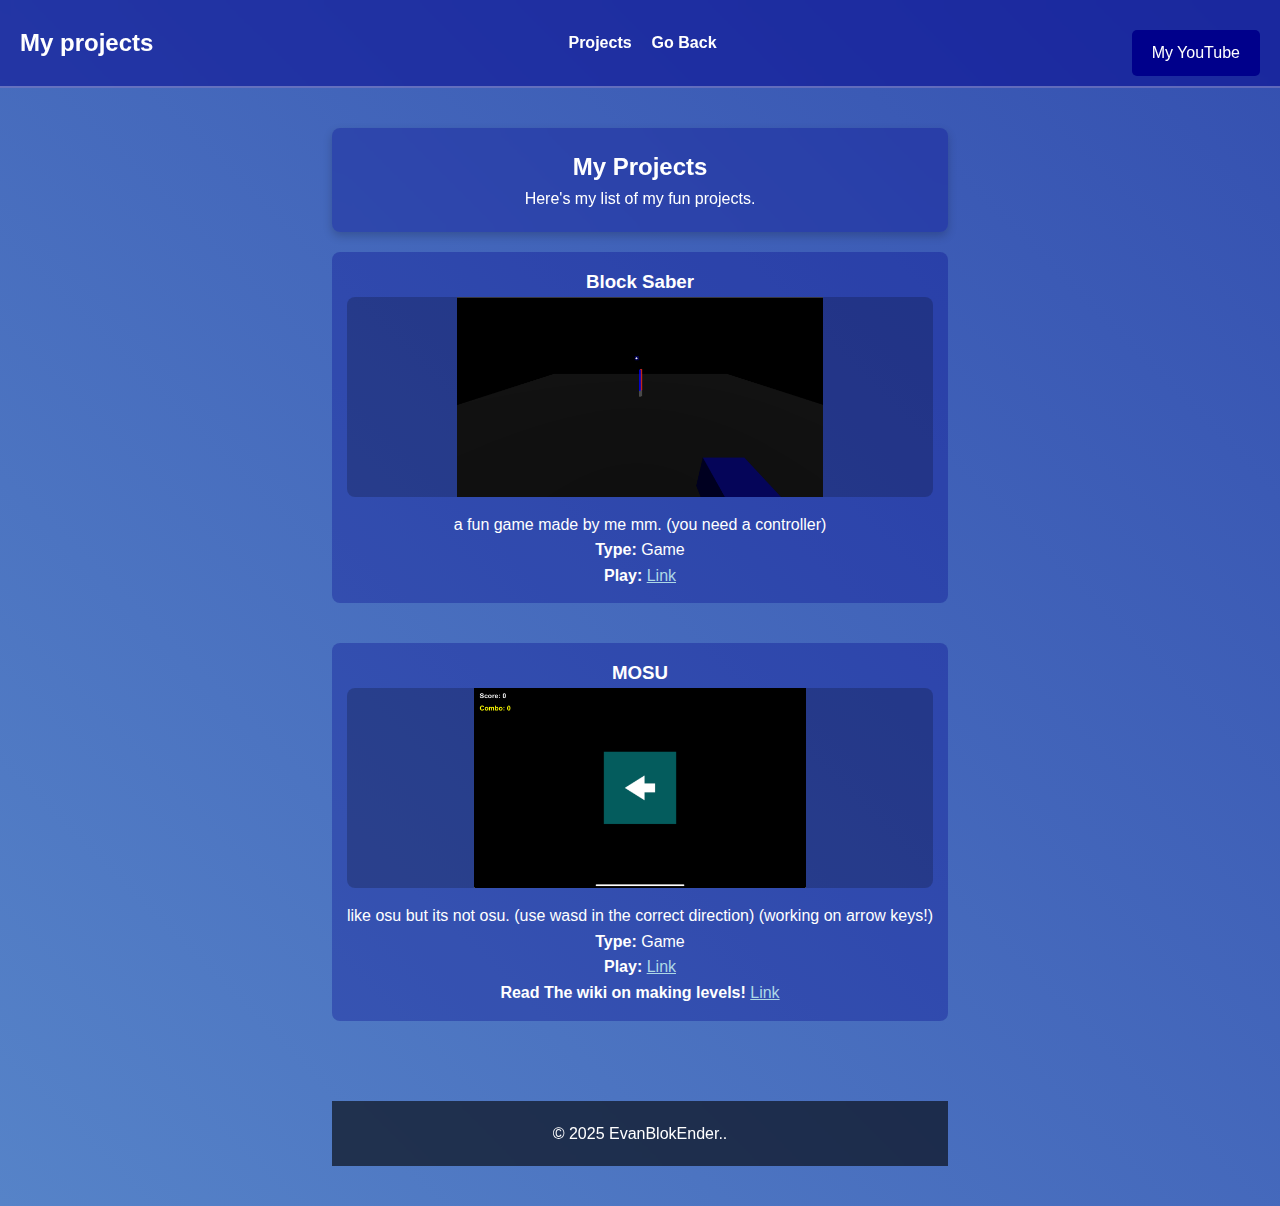
<file: index.html>
<!DOCTYPE html>
<html lang="en">
<head>
    <meta charset="UTF-8">
    <meta name="viewport" content="width=device-width, initial-scale=1.0">
    <title>My Projects</title>
    <style>
        /* General Reset */
        * {
            margin: 0;
            padding: 0;
            box-sizing: border-box;
        }

        body {
            font-family: 'Arial', sans-serif;
            line-height: 1.6;
            background: linear-gradient(45deg, #87CEEB, #00008B);
            background-size: 400% 400%;
            animation: gradientAnimation 10s ease infinite;
            color: #fff;
            min-height: 100vh;
            display: flex;
            flex-direction: column;
        }

        @keyframes gradientAnimation {
            0% { background-position: 0% 50%; }
            50% { background-position: 100% 50%; }
            100% { background-position: 0% 50%; }
        }

        /* Header */
        header {
            background: rgba(0, 0, 139, 0.5);
            padding: 10px 20px;
            display: flex;
            justify-content: space-between;
            align-items: center;
            border-bottom: 2px solid rgba(255, 255, 255, 0.3);
            position: sticky;
            top: 0;
            z-index: 1000;
            backdrop-filter: blur(5px);
        }

        header h1 {
            font-size: 24px;
            animation: fadeIn 1s ease-in-out;
        }

        nav ul {
            list-style: none;
            display: flex;
        }

        nav ul li {
            margin: 0 10px;
        }

        nav ul li a {
            text-decoration: none;
            color: #fff;
            font-weight: bold;
            transition: color 0.3s ease, transform 0.3s ease;
        }

        nav ul li a:hover {
            color: #add8e6;
            transform: translateY(-3px);
        }

        .button {
            display: inline-block;
            padding: 10px 20px;
            margin-top: 20px;
            background: #00008B;
            color: #fff;
            border: none;
            border-radius: 5px;
            text-decoration: none;
            transition: background 0.3s ease, transform 0.3s ease;
        }

        .button:hover {
            background: #0000CD;
            transform: translateY(-3px);
        }

        /* Main Content */
        .container {
            max-width: 1200px;
            margin: 20px auto;
            padding: 20px;
            text-align: center;
            flex: 1;
        }

        .card {
            background: rgba(0, 0, 139, 0.3);
            padding: 20px;
            margin-bottom: 20px;
            border-radius: 8px;
            text-align: center;
            box-shadow: 0 4px 10px rgba(0, 0, 0, 0.2);
            backdrop-filter: blur(8px);
            transition: transform 0.3s ease, box-shadow 0.3s ease;
        }

        .card:hover {
            transform: translateY(-10px);
            box-shadow: 0 8px 20px rgba(0, 0, 0, 0.3);
        }

        /* Image container improvements */
        .image-container {
            width: 100%;
            height: 200px; /* Fixed height for all image containers */
            overflow: hidden; /* Prevent images from overflowing */
            display: flex;
            align-items: center;
            justify-content: center;
            margin-bottom: 15px;
            border-radius: 8px;
            background: rgba(0, 0, 0, 0.2);
        }

        .image-container img {
            max-width: 100%;
            max-height: 100%;
            object-fit: contain; /* Maintain aspect ratio while fitting within container */
            transition: transform 0.3s ease;
        }

        .saber-grid {
            display: grid;
            grid-template-columns: repeat(auto-fill, minmax(300px, 1fr));
            gap: 20px;
            margin: 20px 0 40px;
        }

        .saber-item {
            background: rgba(0, 0, 139, 0.3);
            padding: 15px;
            border-radius: 8px;
            transition: all 0.3s ease;
            display: flex;
            flex-direction: column;
        }

        .saber-item:hover {
            transform: translateY(-5px);
            box-shadow: 0 6px 15px rgba(0, 0, 0, 0.2);
        }

        .saber-item:hover img {
            transform: scale(1.05);
        }

        /* Footer */
        footer {
            text-align: center;
            padding: 20px;
            background: rgba(0, 0, 0, 0.6);
            color: #fff;
            backdrop-filter: blur(5px);
            animation: fadeIn 1s ease-in-out;
        }

        /* Animations */
        @keyframes fadeIn {
            from { opacity: 0; }
            to { opacity: 1; }
        }

        @keyframes slideIn {
            from { transform: translateY(20px); opacity: 0; }
            to { transform: translateY(0); opacity: 1; }
        }

        /* Mobile Hamburger Menu */
        .hamburger {
            display: none;
            flex-direction: column;
            cursor: pointer;
        }

        .hamburger div {
            width: 25px;
            height: 3px;
            background: #fff;
            margin: 4px 0;
            transition: all 0.3s ease;
        }

        .hamburger.active div:nth-child(1) {
            transform: rotate(-45deg) translate(-5px, 6px);
        }

        .hamburger.active div:nth-child(2) {
            opacity: 0;
        }

        .hamburger.active div:nth-child(3) {
            transform: rotate(45deg) translate(-5px, -6px);
        }

        @media (max-width: 768px) {
            nav ul {
                display: none;
                flex-direction: column;
                background: rgba(0, 0, 139, 0.8);
                position: absolute;
                top: 60px;
                right: 20px;
                border-radius: 8px;
                padding: 10px;
                animation: slideIn 0.5s ease;
            }

            nav ul.active {
                display: flex;
            }

            .hamburger {
                display: flex;
            }

            .saber-grid {
                grid-template-columns: 1fr;
            }
            
            .image-container {
                height: 150px; /* Smaller fixed height for mobile */
            }
        }
    </style>
</head>
<body>
    <header>
        <h1>My projects</h1>
        <nav>
            <div class="hamburger">
                <div></div>
                <div></div>
                <div></div>
            </div>
            <ul>
                <li><a href="index.html">Projects</a></li>
                <li><a href="https://evanblokender.github.io">Go Back</a></li>
            </ul>
        </nav>
        <a href="https://youtube.com/@evanblokender" class="button" target="_blank">My YouTube</a>
    </header>

    <div class="container">
        <div class="card">
            <h2>My Projects</h2>
            <p>Here's my list of my fun projects.</p>
        </div>

        <div class="saber-grid" id="saber-container">
            <div class="saber-item">
                <h3>Block Saber</h3>
                <div class="image-container">
                    <img src="funny.png" alt="project main 1">
                </div>
                <p>a fun game made by me mm. (you need a controller)</p>
                <p><strong>Type:</strong> Game</p>
                <p><strong>Play:</strong> <a href="https://evanblokender.github.io/projects/3dsaber/" style="color: #add8e6;">Link</a></p>
            </div>


            <div class="saber-grid" id="saber-container">
            <div class="saber-item">
                <h3>MOSU</h3>
                <div class="image-container">
                    <img src="IMG_0012.jpeg" alt="project main 2">
                </div>
                <p>like osu but its not osu. (use wasd in the correct direction) (working on arrow keys!)</p>
                <p><strong>Type:</strong> Game</p>
                <p><strong>Play:</strong> <a href="https://evanblokender.github.io/projects/mosu/" style="color: #add8e6;">Link</a></p>
            <p><strong>Read The wiki on making levels!</strong> <a href="https://raw.githubusercontent.com/EvanBlokEnder/projects/refs/heads/main/mosu/wiki.md" style="color: #add8e6;">Link</a></p>
            </div>

            
        </div>
    </div>

    <footer>
        <p>&copy; 2025 EvanBlokEnder..</p>
    </footer>

    <script>
        // Hamburger Menu Toggle
        const hamburger = document.querySelector('.hamburger');
        const navUl = document.querySelector('nav ul');

        hamburger.addEventListener('click', () => {
            hamburger.classList.toggle('active');
            navUl.classList.toggle('active');
        });
    </script>
</body>
</html>
</file>
